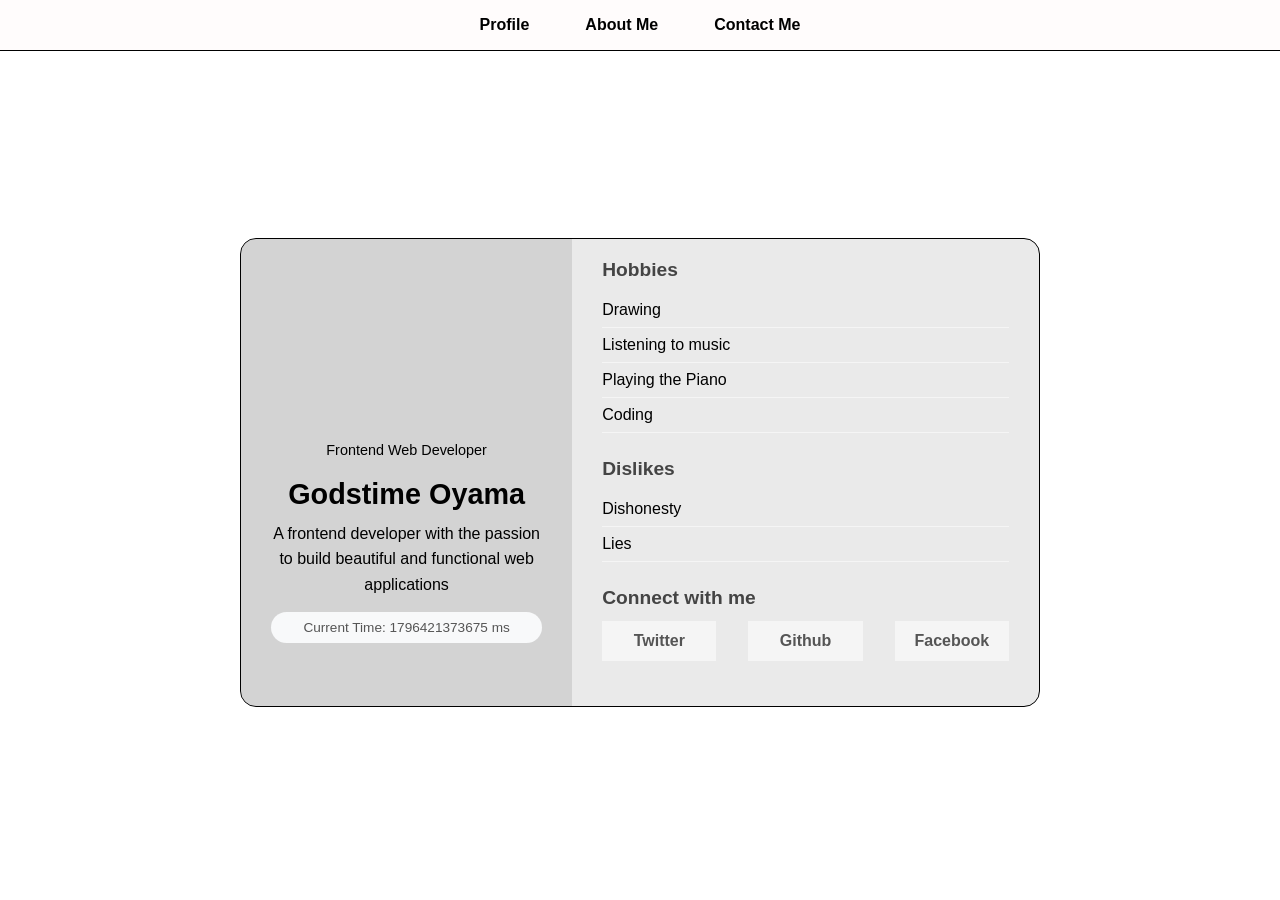
<file: stage-O/index.html>
<!DOCTYPE html>
<html lang="en">
<head>
    <meta charset="UTF-8">
    <meta name="viewport" content="width=device-width, initial-scale=1.0">
    <title>Profile Card || HNG</title>
    <link rel="stylesheet" href="style.css">
</head>
<body>
      <div class="nav-container">
        <nav data-testid="test-main-nav">
            <!-- Desktop Navigation -->
            <div class="nav-desktop">
                <ul>
                    <li><a href="index.html">Profile</a></li>
                    <li><a href="about.html">About Me</a></li>
                    <li><a href="contact.html">Contact Me</a></li>
                </ul>
            </div>
            
            <!-- Mobile Navigation -->
            <div class="nav-mobile">
                <div class="nav-brand">Menu</div>
                <button class="mobile-menu-button" aria-label="Toggle menu">
                    <span></span>
                    <span></span>
                    <span></span>
                </button>
                <div class="mobile-menu">
                    <a href="index.html">Profile</a>
                    <a href="about.html">About Me</a>
                    <a href="contact.html">Contact Me</a>
                </div>
            </div>
        </nav>
    </div>

    <article data-testid="test-profile-card">
        <header class="profile-header">
            <figure>
                <img 
                    src="./me.jpg" 
                    alt="my profile picture" 
                    data-testid="test-user-avatar">
                <figcaption>Frontend Web Developer</figcaption>
            </figure>
            
            <h2 data-testid="test-user-name">Godstime Oyama</h2>
            
            <p data-testid="test-user-bio">
               A frontend developer with the passion to build beautiful and functional web applications 
            </p>
            
            <div class="time-display">
                Current Time: <span data-testid="test-user-time"></span> ms
            </div>
        </header>
        
        <div class="profile-content">
            <section>
                <h3>Hobbies</h3>
                <ul data-testid="test-user-hobbies">
                    <li>Drawing</li>
                    <li>Listening to music</li>
                    <li>Playing the Piano</li>
                   <li>Coding</li>
                </ul>
            </section>
            
            <section>
                <h3>Dislikes</h3>
                <ul data-testid="test-user-dislikes">
                    <li>Dishonesty</li>
                    <li>Lies</li>   
                </ul>
            </section>
            
            <section>
                <h3>Connect with me</h3>
                <nav data-testid="test-user-social-links">
                    <a href="https://x.com/godstime_oyama" target="_blank" rel="noopener noreferrer" data-testid="test-user-social-twitter">Twitter</a>
                    <a href="https://github.com/ByteConverge" target="_blank" rel="noopener noreferrer" data-testid="test-user-social-github">Github</a>
                    <a href="https://web.facebook.com/oyama.godstime" target="_blank" rel="noopener noreferrer" data-testid="test-user-social-facebook">Facebook</a>
                </nav>
            </section>
        </div>
    </article>

   <script src="./app.js"></script>
</body>
</html>
</file>
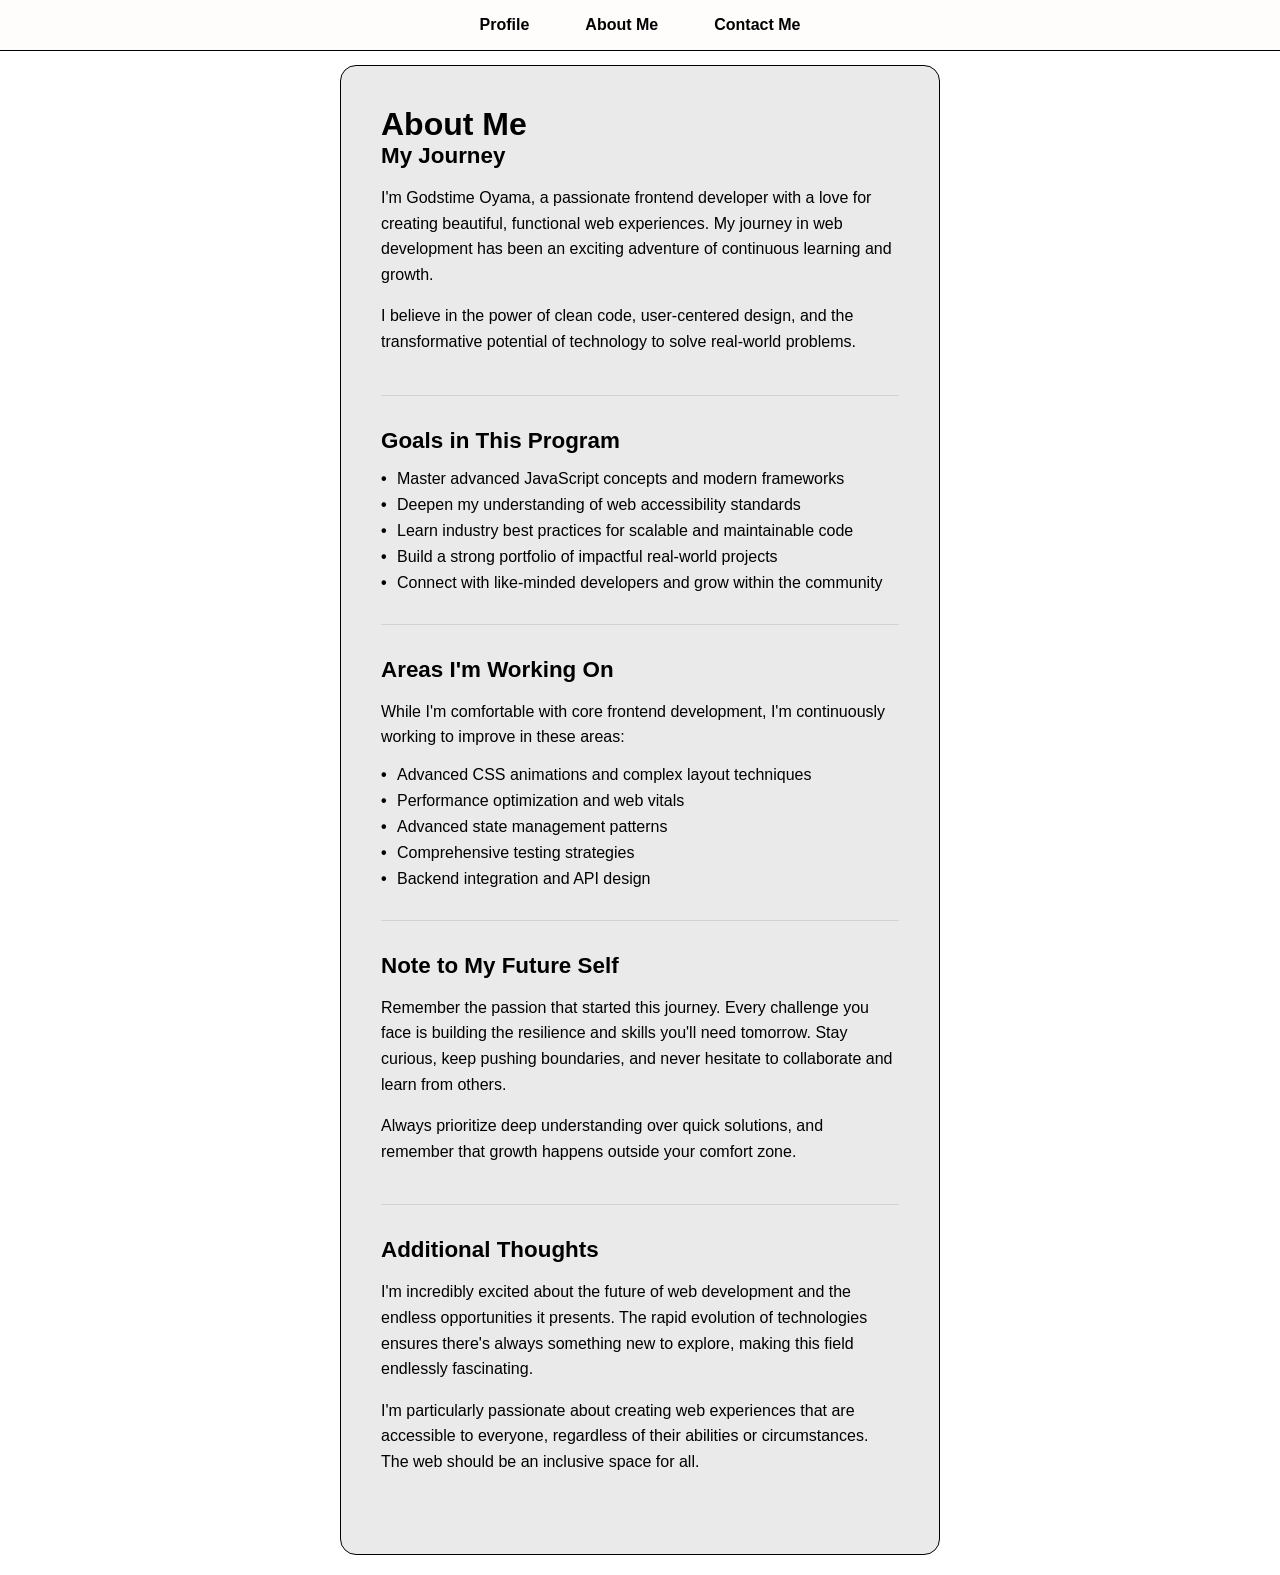
<file: stage-O/about.html>
<!DOCTYPE html>
<html lang="en">
<head>
    <meta charset="UTF-8">
    <meta name="viewport" content="width=device-width, initial-scale=1.0">
    <title>About Me - Godstime Oyama</title>
    <link rel="stylesheet" href="style.css">
</head>
<body>
      <div class="nav-container">
        <nav data-testid="test-main-nav">
            <!-- Desktop Navigation -->
            <div class="nav-desktop">
                <ul>
                    <li><a href="index.html">Profile</a></li>
                    <li><a href="about.html">About Me</a></li>
                    <li><a href="contact.html">Contact Me</a></li>
                </ul>
            </div>
            
            <!-- Mobile Navigation -->
            <div class="nav-mobile">
                <div class="nav-brand">Menu</div>
                <button class="mobile-menu-button" aria-label="Toggle menu">
                    <span></span>
                    <span></span>
                    <span></span>
                </button>
                <div class="mobile-menu">
                    <a href="index.html">Profile</a>
                    <a href="about.html">About Me</a>
                    <a href="contact.html">Contact Me</a>
                </div>
            </div>
        </nav>
    </div>

    <div class="about-container">
        <main data-testid="test-about-page">
            <h1>About Me</h1>
            
            <section class="about-section" data-testid="test-about-bio">
                <h2>My Journey</h2>
                <p>I'm Godstime Oyama, a passionate frontend developer with a love for creating beautiful, functional web experiences. My journey in web development has been an exciting adventure of continuous learning and growth.</p>
                <p>I believe in the power of clean code, user-centered design, and the transformative potential of technology to solve real-world problems.</p>
            </section>
            
            <section class="about-section" data-testid="test-about-goals">
                <h2>Goals in This Program</h2>
                <ul>
                    <li>Master advanced JavaScript concepts and modern frameworks</li>
                    <li>Deepen my understanding of web accessibility standards</li>
                    <li>Learn industry best practices for scalable and maintainable code</li>
                    <li>Build a strong portfolio of impactful real-world projects</li>
                    <li>Connect with like-minded developers and grow within the community</li>
                </ul>
            </section>
            
            <section class="about-section" data-testid="test-about-confidence">
                <h2>Areas I'm Working On</h2>
                <p>While I'm comfortable with core frontend development, I'm continuously working to improve in these areas:</p>
                <ul>
                    <li>Advanced CSS animations and complex layout techniques</li>
                    <li>Performance optimization and web vitals</li>
                    <li>Advanced state management patterns</li>
                    <li>Comprehensive testing strategies</li>
                    <li>Backend integration and API design</li>
                </ul>
            </section>
            
            <section class="about-section" data-testid="test-about-future-note">
                <h2>Note to My Future Self</h2>
                <p>Remember the passion that started this journey. Every challenge you face is building the resilience and skills you'll need tomorrow. Stay curious, keep pushing boundaries, and never hesitate to collaborate and learn from others.</p>
                <p>Always prioritize deep understanding over quick solutions, and remember that growth happens outside your comfort zone.</p>
            </section>
            
            <section class="about-section" data-testid="test-about-extra">
                <h2>Additional Thoughts</h2>
                <p>I'm incredibly excited about the future of web development and the endless opportunities it presents. The rapid evolution of technologies ensures there's always something new to explore, making this field endlessly fascinating.</p>
                <p>I'm particularly passionate about creating web experiences that are accessible to everyone, regardless of their abilities or circumstances. The web should be an inclusive space for all.</p>
            </section>
        </main>
    </div>

    <script src="./app.js"></script>
</body>
</html>
</file>
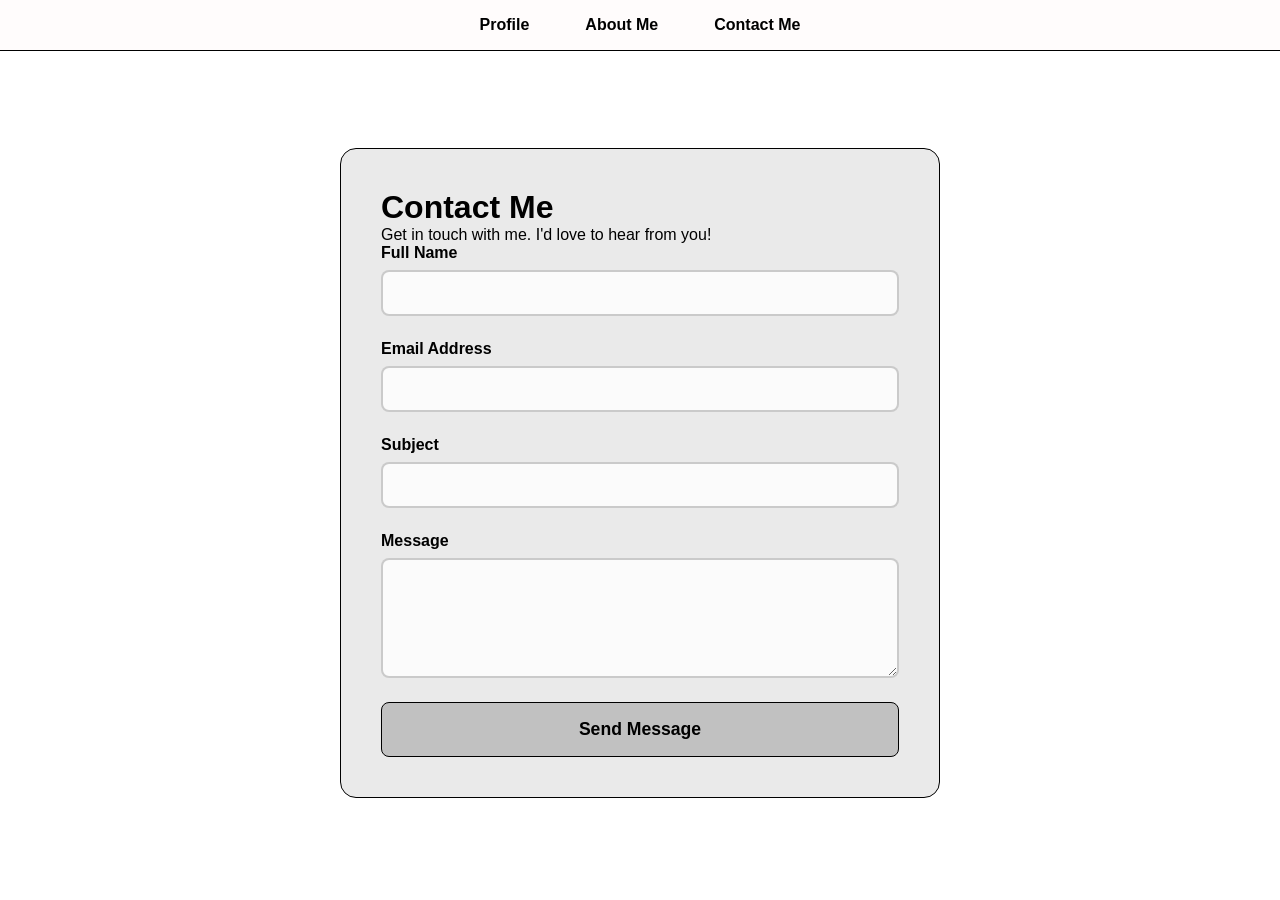
<file: stage-O/contact.html>
<!DOCTYPE html>
<html lang="en">
<head>
    <meta charset="UTF-8">
    <meta name="viewport" content="width=device-width, initial-scale=1.0">
    <title>Contact Us - Godstime Oyama</title>
    <link rel="stylesheet" href="style.css">
</head>
<body>
     <div class="nav-container">
        <nav data-testid="test-main-nav">
            <!-- Desktop Navigation -->
            <div class="nav-desktop">
                <ul>
                    <li><a href="index.html">Profile</a></li>
                    <li><a href="about.html">About Me</a></li>
                    <li><a href="contact.html">Contact Me</a></li>
                </ul>
            </div>
            
            <!-- Mobile Navigation -->
            <div class="nav-mobile">
                <div class="nav-brand">Menu</div>
                <button class="mobile-menu-button" aria-label="Toggle menu">
                    <span></span>
                    <span></span>
                    <span></span>
                </button>
                <div class="mobile-menu">
                    <a href="index.html">Profile</a>
                    <a href="about.html">About Me</a>
                    <a href="contact.html">Contact Me</a>
                </div>
            </div>  
        </nav>
    </div>

    <div class="contact-container">
        <main data-testid="test-contact-page">
            <h1>Contact Me</h1>
            <p>Get in touch with me. I'd love to hear from you!</p>
            
            <div data-testid="test-contact-success" class="success-message">
                Thank you for your message! I'll get back to you soon.
            </div>
            
            <form class="contact-form" novalidate>
                <div class="form-group">
                    <label for="contact-name">Full Name</label>
                    <input 
                        type="text" 
                        id="contact-name"
                        data-testid="test-contact-name"
                        aria-describedby="name-error"
                        required>
                    <div id="name-error" data-testid="test-contact-error-name" class="error-message"></div>
                </div>
                
                <div class="form-group">
                    <label for="contact-email">Email Address</label>
                    <input 
                        type="email" 
                        id="contact-email"
                        data-testid="test-contact-email"
                        aria-describedby="email-error"
                        required>
                    <div id="email-error" data-testid="test-contact-error-email" class="error-message"></div>
                </div>
                
                <div class="form-group">
                    <label for="contact-subject">Subject</label>
                    <input 
                        type="text" 
                        id="contact-subject"
                        data-testid="test-contact-subject"
                        aria-describedby="subject-error"
                        required>
                    <div id="subject-error" data-testid="test-contact-error-subject" class="error-message"></div>
                </div>
                
                <div class="form-group">
                    <label for="contact-message">Message</label>
                    <textarea 
                        id="contact-message"
                        data-testid="test-contact-message"
                        aria-describedby="message-error"
                        required></textarea>
                    <div id="message-error" data-testid="test-contact-error-message" class="error-message"></div>
                </div>
                
                <button type="submit" data-testid="test-contact-submit">
                    Send Message
                </button>
            </form>
        </main>
    </div>

    <script src="./app.js"></script>
</body>
</html>
</file>
<file: stage-O/style.css>
/* Base styles */
* {
    margin: 0;
    padding: 0;
    box-sizing: border-box;
    font-family: 'Segoe UI', Tahoma, Geneva, Verdana, sans-serif;
    /* border:1px solid red */
}

body {
    min-height: 100vh;
    display: flex;
    justify-content: center;
    align-items: center;
    padding: 20px;
}

/* Navigation */
.nav-container {
    position: absolute;
    top: 20px;
    left: 50%;
    transform: translateX(-50%);
    width: 90%;
    max-width: 400px;
    z-index: 1000;
}

nav[data-testid="test-main-nav"] {
    background-color: rgba(211, 208, 208, 0.281);
    border-bottom: .4px solid black;
    padding: 1rem;
    margin-bottom: 2rem;
}

nav[data-testid="test-main-nav"] ul {
    list-style: none;
    display: flex;
    justify-content: center;
    gap: 1.5rem;
    flex-wrap: wrap;
}

nav[data-testid="test-main-nav"] a {
    text-decoration: none;
    color: #000000;
    font-weight: 600;
    padding: 0.5rem 1rem;
    border-radius: 6px;
    transition: all 0.3s ease;
}

nav[data-testid="test-main-nav"] a:hover,
nav[data-testid="test-main-nav"] a:focus {
    background: rgba(153, 153, 153, 0.5);
    color: black;
    outline: none;
    text-decoration: underline;
}

/* Profile Card Styles */
article[data-testid="test-profile-card"] {
    background-color: rgba(182, 181, 181, 0.281);
    border-radius: 16px;
    border: .4px solid black;
    overflow: hidden;
    max-width: 400px;
    width: 100%;
    transition: transform 0.3s ease, box-shadow 0.3s ease;
  margin-top: 45px;
}

article[data-testid="test-profile-card"]:hover {
    transform: translateY(-5px);
    box-shadow: 0 0 5px black;
    border: .4px solid black;
}

/* Header Section */
.profile-header {
    padding: 30px 30px 20px;
    text-align: center;
    border-bottom: 1px solid #000000;
    background-color: rgba(153, 153, 153, 0.281);
}

figure {
    margin-bottom: 20px;
}

img[data-testid="test-user-avatar"] {
    width: 120px;
    height: 120px;
    border-radius: 50%;
    object-fit: cover;
    border: 4px solid #f0f0f0;
    margin: 0 auto 10px;
    display: block;
}

figcaption {
    font-size: 0.9rem;
    color: #000000;
}

h2[data-testid="test-user-name"] {
    font-size: 1.8rem;
    margin-bottom: 10px;
    color: #000000;
}

p[data-testid="test-user-bio"] {
    color: #000000;
    line-height: 1.6;
    margin-bottom: 15px;
}

.time-display {
    background-color: #f8f9fa;
    padding: 8px 12px;
    border-radius: 20px;
    font-size: 0.85rem;
    color: #555;
    display: inline-block;
}

/* Content Section */
.profile-content {
    padding: 20px 30px;
}

section {
    margin-bottom: 25px;
}

h3 {
    font-size: 1.2rem;
    margin-bottom: 12px;
    color: #444;
    display: flex;
    align-items: center;
}

/* Lists */
ul[data-testid="test-user-hobbies"] li,
ul[data-testid="test-user-dislikes"] li {
    padding: 8px 0;
    border-bottom: 1px solid #f5f5f5;
    display: flex;
    align-items: center;
}

/* Social Links */
nav[data-testid="test-user-social-links"] {
    display: flex;
    justify-content: center;
    gap: 2rem;
    margin-top: 10px;
}

a[data-testid^="test-user-social-"] {
    display: flex;
    align-items: center;
    justify-content: space-around;
    width: 30%;
    height: 40px;
    background-color: #f5f5f5;
    color: #555;
    text-decoration: none;
    transition: all 0.3s ease;
    font-weight: bold;
}

a[data-testid^="test-user-social-"]:hover,
a[data-testid^="test-user-social-"]:focus {
    transform: translateY(-3px);
    box-shadow: 0 5px 15px rgba(0, 0, 0, 0.1);
    outline: none;
    text-decoration: underline;
    color: black;
}

/* Contact Page Styles */
.contact-container {
    max-width: 400px;
    width: 100%;
   margin-top: 45px;
}

main[data-testid="test-contact-page"] {
    background-color: rgba(182, 181, 181, 0.281);
    border-radius: 16px;
    border: .4px solid black;
    padding: 2rem;
    transition: transform 0.3s ease, box-shadow 0.3s ease;
}

main[data-testid="test-contact-page"]:hover {
    transform: translateY(-5px);
    box-shadow: 0 0 5px black;
}

.contact-form {
    display: flex;
    flex-direction: column;
    gap: 1.5rem;
}

.form-group {
    display: flex;
    flex-direction: column;
}

.form-group label {
    font-weight: 600;
    margin-bottom: 0.5rem;
    color: #000000;
}

.form-group input,
.form-group textarea {
    padding: 0.75rem;
    border: 2px solid rgba(153, 153, 153, 0.5);
    border-radius: 8px;
    font-size: 1rem;
    background: rgba(255, 255, 255, 0.8);
    transition: border-color 0.3s ease;
}

.form-group input:focus,
.form-group textarea:focus {
    outline: none;
    border-color: #000000;
}

.form-group textarea {
    min-height: 120px;
    resize: vertical;
}

.form-group.error input,
.form-group.error textarea {
    border-color: #e74c3c;
}

.error-message {
    color: #e74c3c;
    font-size: 0.875rem;
    margin-top: 0.25rem;
    display: none;
}

.error-message.show {
    display: block;
}

.success-message {
    background: rgba(212, 237, 218, 0.8);
    color: #155724;
    padding: 1rem;
    border-radius: 8px;
    margin-bottom: 1rem;
    display: none;
    border: 1px solid #c3e6cb;
}

.success-message.show {
    display: block;
}

button[data-testid="test-contact-submit"] {
    background-color: rgba(153, 153, 153, 0.5);
    color: #000000;
    border: 1px solid #000000;
    padding: 1rem 2rem;
    border-radius: 8px;
    font-size: 1.1rem;
    font-weight: 600;
    cursor: pointer;
    transition: all 0.3s ease;
}

button[data-testid="test-contact-submit"]:hover {
    transform: translateY(-2px);
    background-color: rgba(153, 153, 153, 0.7);
}

button[data-testid="test-contact-submit"]:disabled {
    opacity: 0.6;
    cursor: not-allowed;
    transform: none;
}

/* About Page Styles */
.about-container {
    max-width: 400px;
    width: 100%;
    margin-top: 45px;
}

main[data-testid="test-about-page"] {
    background-color: rgba(182, 181, 181, 0.281);
    border-radius: 16px;
    border: .4px solid black;
    padding: 2rem;
    transition: transform 0.3s ease, box-shadow 0.3s ease;
}

main[data-testid="test-about-page"]:hover {
    transform: translateY(-5px);
    box-shadow: 0 0 5px black;
}

.about-section {
    margin-bottom: 2rem;
    padding-bottom: 1.5rem;
    border-bottom: 1px solid rgba(0, 0, 0, 0.1);
}

.about-section:last-child {
    border-bottom: none;
    margin-bottom: 0;
}

.about-section h2 {
    color: #000000;
    margin-bottom: 1rem;
    font-size: 1.4rem;
}

.about-section p {
    line-height: 1.6;
    color: #000000;
    margin-bottom: 1rem;
}

.about-section ul {
    list-style: none;
    padding-left: 0;
}

.about-section li {
    margin-bottom: 0.5rem;
    padding-left: 1rem;
    position: relative;
    color: #000000;
}

.about-section li:before {
    content: "•";
    color: #000000;
    font-weight: bold;
    position: absolute;
    left: 0;
}

/* Responsive Design */
@media (min-width: 768px) {
    .nav-container {
        max-width: 600px;
    }
    
    article[data-testid="test-profile-card"] {
        max-width: 800px;
        display: flex;
    }
    
    .profile-header {
        flex: 1;
        border-bottom: none;
        display: flex;
        flex-direction: column;
        justify-content: center;
    }
    
    .profile-content {
        flex: 1.5;
    }
    
    .contact-container,
    .about-container {
        max-width: 600px;
    }
    
    main[data-testid="test-contact-page"],
    main[data-testid="test-about-page"] {
        padding: 2.5rem;
    }
}

@media (max-width: 480px) {
    .profile-header, .profile-content {
        padding: 20px;
    }
    
    h2[data-testid="test-user-name"] {
        font-size: 1.5rem;
    }
    
    .nav-container {
        width: 95%;
    }
    
    nav[data-testid="test-main-nav"] ul {
        gap: 1rem;
    }
    
    main[data-testid="test-contact-page"],
    main[data-testid="test-about-page"] {
        padding: 1.5rem;
    }
    
    .contact-form {
        gap: 1rem;
    }
}

@media (max-width: 360px) {
    body {
        padding: 10px;
    }
    
    .nav-container {
        top: 10px;
    }
    
    nav[data-testid="test-main-nav"] {
        padding: 0.75rem;
    }
    
    nav[data-testid="test-main-nav"] ul {
        flex-direction: column;
        gap: 0.5rem;
    }
    
    article[data-testid="test-profile-card"],
    .contact-container,
    .about-container {
        margin-top: 100px;
    }
}

/* Navigation - Responsive */
.nav-container {
    position: fixed;
    top: 0;
    left: 50%;
    transform: translateX(-50%);
    width: 100%;
    max-width: 100%;
    z-index: 1000;
}

nav[data-testid="test-main-nav"] {
    background-color: rgb(255, 252, 252);
    border-bottom: .4px solid black;
    padding: 1rem;
    /* margin-bottom: 2px; */
    position: relative;
}

/* Desktop Navigation */
.nav-desktop {
    display: flex;
    justify-content: center;
    gap: 1.5rem;
}

.nav-desktop ul {
    list-style: none;
    display: flex;
    gap: 1.5rem;
    flex-wrap: wrap;
}

.nav-desktop a {
    text-decoration: none;
    color: #000000;
    font-weight: 600;
    padding: 0.5rem 1rem;
    border-radius: 6px;
    transition: all 0.3s ease;
}

.nav-desktop a:hover,
.nav-desktop a:focus {
    background: rgba(153, 153, 153, 0.5);
    color: black;
    outline: none;
    text-decoration: underline;
}

/* Mobile Navigation */
.nav-mobile {
    display: none;
}

.mobile-menu-button {
    background: none;
    border: none;
    cursor: pointer;
    padding: 0.5rem;
    display: flex;
    flex-direction: column;
    gap: 4px;
    width: 30px;
    height: 30px;
    justify-content: center;
    align-items: center;
}

.mobile-menu-button span {
    display: block;
    width: 25px;
    height: 3px;
    background-color: #000000;
    transition: all 0.3s ease;
    border-radius: 2px;
}

.mobile-menu-button.active span:nth-child(1) {
    transform: rotate(45deg) translate(6px, 6px);
}

.mobile-menu-button.active span:nth-child(2) {
    opacity: 0;
}

.mobile-menu-button.active span:nth-child(3) {
    transform: rotate(-45deg) translate(6px, -6px);
}

.mobile-menu {
    position: absolute;
    top: 100%;
    left: 0;
    right: 0;
    background-color: rgba(255, 255, 255, 0.95);
    /* border-radius: 0 0 16px 16px; */
    border: .4px solid black;
    border-top: none;
    padding: 1rem;
    display: none;
    flex-direction: column;
    gap: 0.5rem;
    backdrop-filter: blur(10px);
    min-height: 100vh;
}

.mobile-menu.active {
    display: flex;
}

.mobile-menu a {
    text-decoration: none;
    color: #000000;
    font-weight: 600;
    padding: 0.75rem 1rem;
    border-radius: 6px;
    text-align: center;
    transition: all 0.3s ease;
    border: 1px solid transparent;
}

.mobile-menu a:hover,
.mobile-menu a:focus {
    background: rgba(192, 190, 190, 0.5);
    color: black;
    text-decoration: underline;
    border-color: #000000;
}

/* Responsive Design for Navigation */
@media (max-width: 768px) {
    .nav-desktop {
        display: none;
    }
    
    .nav-mobile {
        display: flex;
        justify-content: space-between;
        align-items: center;
    }
    
    .nav-brand {
        font-weight: 700;
        color: #000000;
        font-size: 1.1rem;
    }
    
    nav[data-testid="test-main-nav"] {
        padding: 0.75rem 1rem;
    }
}

@media (min-width: 769px) {
    .nav-mobile {
        display: none;
    }
    
    .nav-desktop {
        display: flex;
    }
}

/* Update body padding for mobile */
@media (max-width: 480px) {
    body {
        padding: 15px 10px;
    }
    
    .nav-container {
        width: 95%;
    }
    
    .mobile-menu a {
        padding: 1rem;
        font-size: 1.1rem;
    }
}

@media (max-width: 360px) {
    body {
        padding: 10px 5px;
    }
    
    .nav-container {
        top: 10px;
    }
    
    nav[data-testid="test-main-nav"] {
        padding: 0.5rem 0.75rem;
    }
    
    .mobile-menu-button {
        width: 25px;
        height: 25px;
    }
    
    .mobile-menu-button span {
        width: 20px;
        height: 2px;
    }
}
</file>
